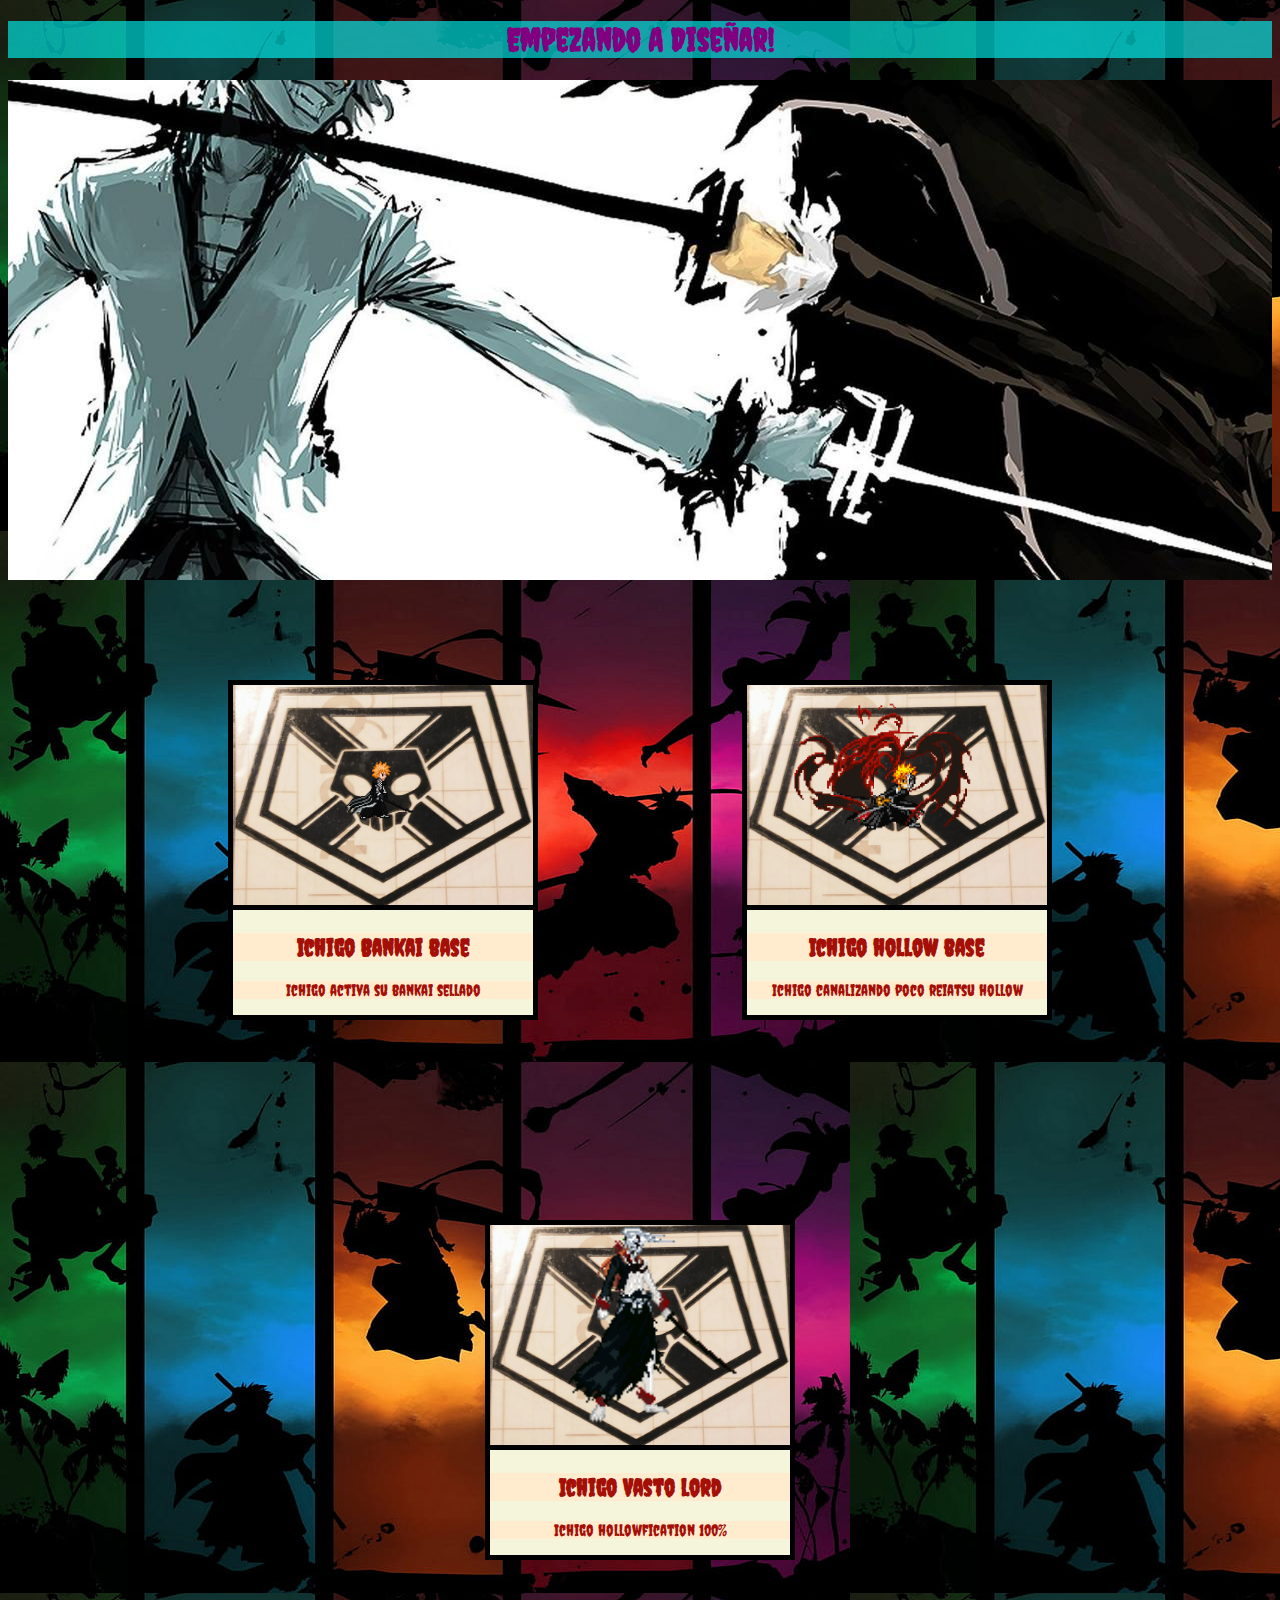
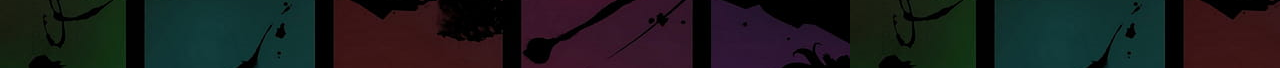
<file: index.html>
<!DOCTYPE html>
<html lang="en">

<head>
    <meta charset="UTF-8">
    <meta name="viewport" content="width=device-width, initial-scale=1.0">
    <link rel="stylesheet" href="https://cdnjs.cloudflare.com/ajax/libs/animate.css/4.1.1/animate.min.css" />
    <link rel="shortcut icon" href="./img/logo.png" type="image/x-icon">
    <title>ESTILO</title>
    <link rel="stylesheet" href="./style.css">
</head>

<body>

    <h1>Empezando A Diseñar!</h1>
    <div></div>
    <section >
        <article class="animate__animated animate__rotateIn">
            <img src="./img/carta3.gif" alt="">
            <h2>Ichigo Bankai base</h2>
            <p>Ichigo activa su bankai sellado</p>
        </article>
        <article class="animate__animated animate__rotateIn">
            <img src="./img/ichigo-kurusaki-hollow-base.gif" alt="">
            <h2>Ichigo hollow base</h2>
            <p>Ichigo canalizando poco reiatsu hollow</p>
        </article>
        <article class="animate__animated animate__rotateIn">
            <img src="./img/carta2.gif" alt="">
            <h2>Ichigo Vasto lord</h2>
            <p>Ichigo hollowfication 100% </p>
        </article>
    </section>
</body>

</html>
</file>
<file: style.css>
@import url('https://fonts.googleapis.com/css2?family=Creepster&family=Rubik+Pixels&display=swap');

body {
    background-image: url(./img/nuevofondo.jpg);
    font-family: Creepster;
}

h1 {
    color: purple;
    background-color: rgba(0, 255, 255, 0.609);
    text-align: center;

}

div {
    height: 500px;
    background-image: url(./img/bannernuevo.jpg);
    background-repeat: no-repeat;
    background-size: cover;
    background-attachment: fixed;

    
}

article {
    
    
    border: black 5px solid;
    background-color: beige;
    width: 300px;
    display: inline-block;
    margin: 100px;
}

article img {
    width: 100%;
    height: 220px;
    background-image: url(./img/fondocart.webp);
    background-size: cover;
    background-position: center;
    background-repeat: no-repeat;
    object-fit: contain;
    border-bottom: 5px solid black;
}


article h2, article p{
    padding: 0 20px ;
    text-align: center;
    color: rgb(164, 16, 8);
    background-color: blanchedalmond;
}

section{
    text-align: center;
    background-attachment: fixed;
}
</file>
